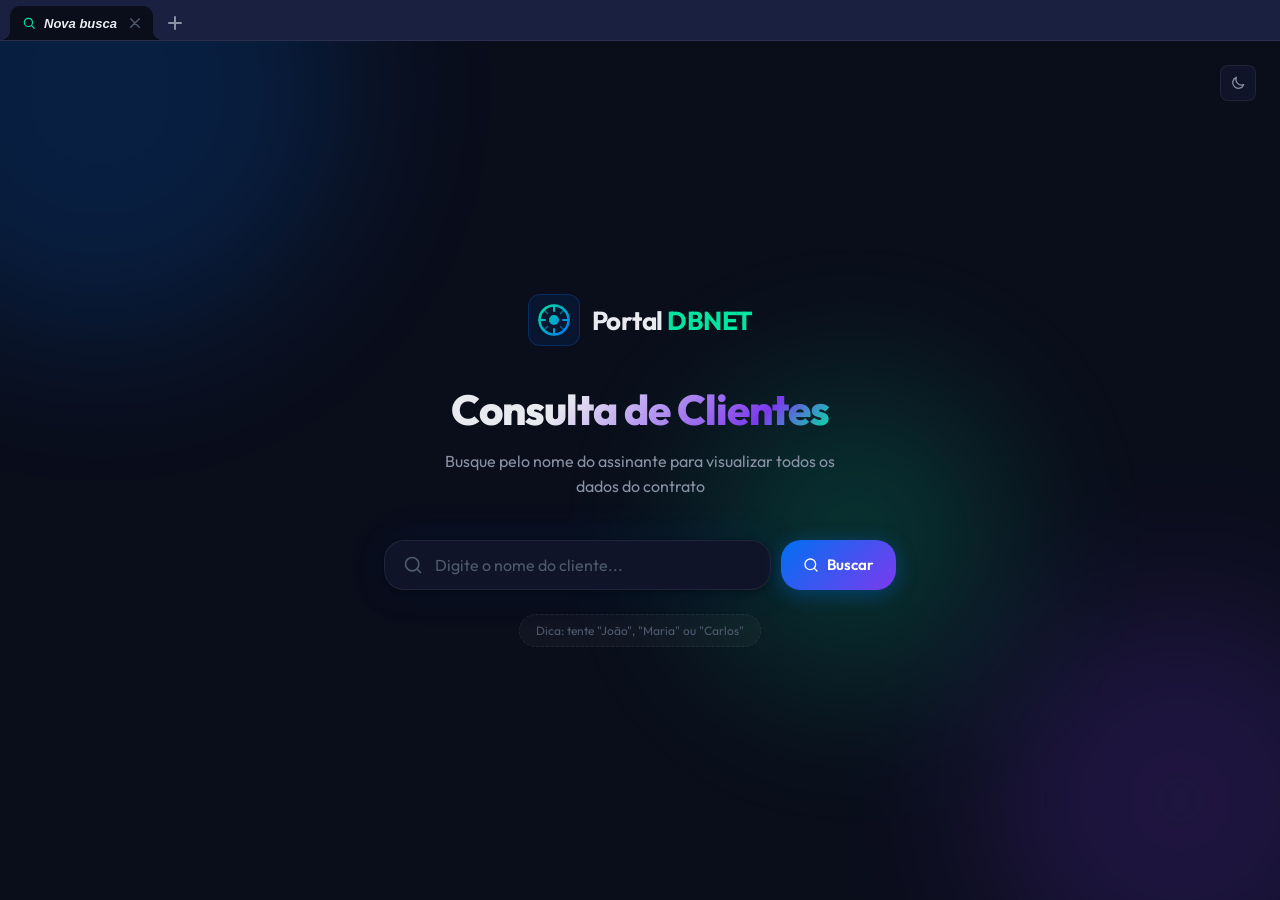
<file: index.html>
<!DOCTYPE html>
<html lang="pt-BR">
<head>
  <meta charset="UTF-8" />
  <meta name="viewport" content="width=device-width, initial-scale=1.0" />
  <title>Portal DBNET — Consulta de Clientes</title>
  <link rel="icon" type="image/png" href="favicon2.png" />
  <link rel="stylesheet" href="style.css" />
  <link rel="stylesheet" href="shell.css" />
  <script>
    // Tema salvo, aplicado antes de pintar (evita flash)
    try {
      var t = localStorage.getItem('ideiaSupTema');
      document.documentElement.setAttribute('data-theme', ['dark','dim','light','sepia','green'].indexOf(t) >= 0 ? t : 'dark');
    } catch (_) { document.documentElement.setAttribute('data-theme', 'dark'); }
  </script>
</head>
<body class="shell">
  <!-- Barra de abas: cada aba é uma consulta independente (um iframe de app.html) -->
  <div class="tabbar" id="tabbar">
    <div class="tabs" id="tabs" role="tablist"></div>
    <button class="tab-new" id="tab-new" title="Nova busca (nova aba)" aria-label="Nova aba">
      <svg width="14" height="14" viewBox="0 0 14 14" fill="none"><path d="M7 1v12M1 7h12" stroke="currentColor" stroke-width="2" stroke-linecap="round"/></svg>
    </button>
  </div>
  <div class="tab-frames" id="tab-frames"></div>

  <script src="shell.js"></script>
</body>
</html>
</file>
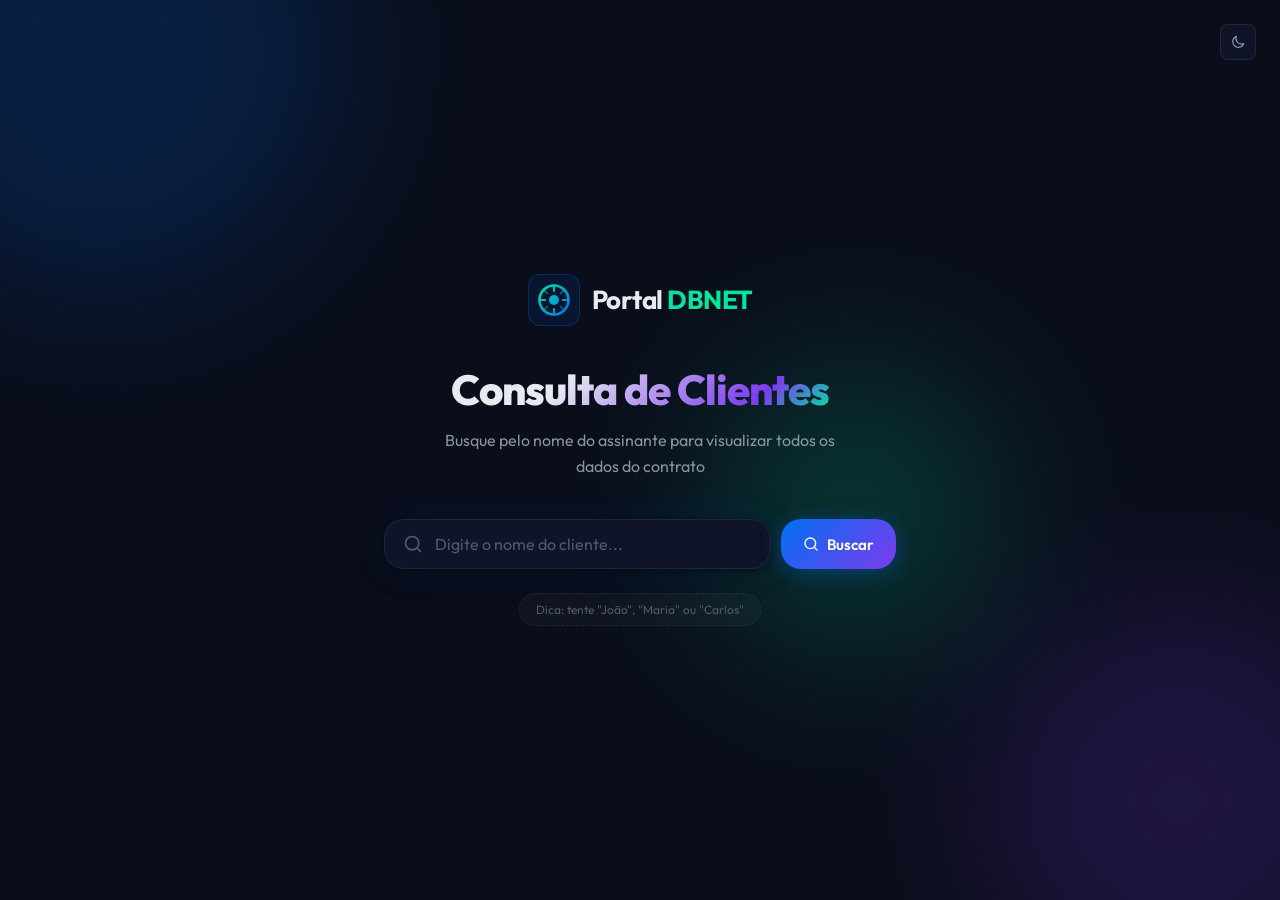
<file: app.html>
<!DOCTYPE html>
<html lang="pt-BR">
<head>
  <meta charset="UTF-8" />
  <meta name="viewport" content="width=device-width, initial-scale=1.0" />
  <title>Portal DBNET — Consulta de Clientes</title>
  <link rel="icon" type="image/png" href="favicon2.png" />
  <link rel="preconnect" href="https://fonts.googleapis.com" />
  <link rel="preconnect" href="https://fonts.gstatic.com" crossorigin />
  <link href="https://fonts.googleapis.com/css2?family=Outfit:wght@300;400;500;600;700;800&display=swap" rel="stylesheet" />
  <link rel="stylesheet" href="style.css" />
</head>
<body>

<div id="app">

  <!-- ══════════════════════════════════════════
       TELA 1 — BUSCA
  ══════════════════════════════════════════ -->
  <section id="screen-search" class="screen active">
    <div class="search-theme-toggle-slot" id="search-theme-toggle-slot"></div>
    <div class="search-hero">
      <div class="logo">
        <div class="logo-mark">
          <svg width="32" height="32" viewBox="0 0 32 32" fill="none" xmlns="http://www.w3.org/2000/svg">
            <defs>
              <linearGradient id="logoGrad" x1="0" y1="0" x2="32" y2="32" gradientUnits="userSpaceOnUse">
                <stop offset="0%" stop-color="#00e5a0"/>
                <stop offset="100%" stop-color="#0070f3"/>
              </linearGradient>
            </defs>
            <circle cx="16" cy="16" r="14.5" stroke="url(#logoGrad)" stroke-width="2.5"/>
            <circle cx="16" cy="16" r="5" fill="url(#logoGrad)"/>
            <line x1="16" y1="1.5" x2="16" y2="7" stroke="url(#logoGrad)" stroke-width="2" stroke-linecap="round"/>
            <line x1="16" y1="25" x2="16" y2="30.5" stroke="url(#logoGrad)" stroke-width="2" stroke-linecap="round"/>
            <line x1="1.5" y1="16" x2="7" y2="16" stroke="url(#logoGrad)" stroke-width="2" stroke-linecap="round"/>
            <line x1="25" y1="16" x2="30.5" y2="16" stroke="url(#logoGrad)" stroke-width="2" stroke-linecap="round"/>
            <line x1="5.5" y1="5.5" x2="9.5" y2="9.5" stroke="url(#logoGrad)" stroke-width="1.5" stroke-linecap="round" opacity="0.6"/>
            <line x1="22.5" y1="22.5" x2="26.5" y2="26.5" stroke="url(#logoGrad)" stroke-width="1.5" stroke-linecap="round" opacity="0.6"/>
            <line x1="26.5" y1="5.5" x2="22.5" y2="9.5" stroke="url(#logoGrad)" stroke-width="1.5" stroke-linecap="round" opacity="0.6"/>
            <line x1="9.5" y1="22.5" x2="5.5" y2="26.5" stroke="url(#logoGrad)" stroke-width="1.5" stroke-linecap="round" opacity="0.6"/>
          </svg>
        </div>
        <span class="logo-text">Portal <span class="accent">DBNET</span></span>
      </div>

      <h1 class="hero-title">Consulta de Clientes</h1>
      <p class="hero-subtitle">Busque pelo nome do assinante para visualizar todos os dados do contrato</p>

      <div class="search-box-wrapper">
        <div class="search-row">
          <div class="search-box">
            <svg class="search-icon" width="20" height="20" viewBox="0 0 24 24" fill="none">
              <circle cx="11" cy="11" r="8" stroke="currentColor" stroke-width="2"/>
              <path d="m21 21-4.35-4.35" stroke="currentColor" stroke-width="2" stroke-linecap="round"/>
            </svg>
            <input
              type="text"
              id="search-input"
              class="search-input"
              placeholder="Digite o nome do cliente..."
              autocomplete="off"
              spellcheck="false"
            />
            <button id="search-clear" class="search-clear hidden" aria-label="Limpar busca">
              <svg width="14" height="14" viewBox="0 0 14 14" fill="none">
                <path d="M1 1l12 12M13 1L1 13" stroke="currentColor" stroke-width="2" stroke-linecap="round"/>
              </svg>
            </button>
          </div>
          <button id="btn-buscar" class="btn-buscar">
            <svg id="buscar-icon" width="16" height="16" viewBox="0 0 24 24" fill="none">
              <circle cx="11" cy="11" r="8" stroke="currentColor" stroke-width="2"/>
              <path d="m21 21-4.35-4.35" stroke="currentColor" stroke-width="2" stroke-linecap="round"/>
            </svg>
            <span id="buscar-label">Buscar</span>
            <span id="buscar-spinner" class="spinner hidden"></span>
          </button>
        </div>
        <ul id="search-dropdown" class="search-dropdown hidden" role="listbox"></ul>
      </div>

      <div id="loading-status" class="loading-status hidden">
        <span class="spinner" style="width:14px;height:14px;border-color:rgba(255,255,255,0.2);border-top-color:var(--blue)"></span>
        <span id="loading-status-msg">Carregando...</span>
      </div>
      <p id="no-results" class="no-results hidden">Nenhum cliente encontrado para este nome.</p>
      <div id="search-error" class="search-error hidden">
        <svg width="16" height="16" viewBox="0 0 24 24" fill="none">
          <circle cx="12" cy="12" r="10" stroke="currentColor" stroke-width="2"/>
          <line x1="12" y1="8" x2="12" y2="12" stroke="currentColor" stroke-width="2" stroke-linecap="round"/>
          <line x1="12" y1="16" x2="12.01" y2="16" stroke="currentColor" stroke-width="2" stroke-linecap="round"/>
        </svg>
        <span id="search-error-msg">Erro ao conectar com o servidor.</span>
      </div>

      <div class="search-hint">
        <span>Dica: tente "João", "Maria" ou "Carlos"</span>
      </div>
    </div>

    <div class="bg-orbs">
      <div class="orb orb-1"></div>
      <div class="orb orb-2"></div>
      <div class="orb orb-3"></div>
    </div>
  </section>

  <!-- ══════════════════════════════════════════
       TELA 2 — SELEÇÃO (endereço ou login)
  ══════════════════════════════════════════ -->
  <section id="screen-selection" class="screen">
    <div class="page-container">
      <button class="btn-back" id="btn-back-selection">
        <svg width="18" height="18" viewBox="0 0 24 24" fill="none">
          <path d="M19 12H5M5 12l7 7M5 12l7-7" stroke="currentColor" stroke-width="2" stroke-linecap="round" stroke-linejoin="round"/>
        </svg>
        Voltar
      </button>
      <div id="selection-header" class="selection-header"></div>
      <div id="selection-list" class="selection-list"></div>
    </div>
  </section>

  <!-- ══════════════════════════════════════════
       TELA 3 — DASHBOARD
  ══════════════════════════════════════════ -->
  <section id="screen-dashboard" class="screen">
    <div class="page-container">
      <header class="dashboard-header">
        <div id="dashboard-topbar" class="dashboard-topbar"></div>
      </header>
      <div id="dashboard-grid" class="dashboard-grid"></div>
    </div>
  </section>

  <!-- ══════════════════════════════════════════
       MODAL — TODAS AS ORDENS DE SERVIÇO
  ══════════════════════════════════════════ -->
  <div id="modal-os" class="modal-os-overlay" style="display:none">
    <div class="modal-os-box">
      <div class="modal-os-header">
        <span class="modal-os-title">Todas as Ordens de Serviço</span>
        <button class="modal-os-close" id="modal-os-close" aria-label="Fechar">
          <svg width="20" height="20" viewBox="0 0 24 24" fill="none">
            <path d="M18 6L6 18M6 6l12 12" stroke="currentColor" stroke-width="2" stroke-linecap="round"/>
          </svg>
        </button>
      </div>
      <div class="modal-os-body">
        <table class="os-table">
          <thead>
            <tr>
              <th class="col-id">Data</th><th class="col-type">Assunto</th><th class="col-diag">Diagnóstico</th><th class="col-status">Status</th><th class="col-desc">Descrição</th><th class="col-resp">Resposta técnico</th>
            </tr>
          </thead>
          <tbody id="modal-os-tbody"></tbody>
        </table>
      </div>
    </div>
  </div>

  <!-- ══════════════════════════════════════════
       MODAL — HISTÓRICO DE POTÊNCIA DA ONU
  ══════════════════════════════════════════ -->
  <div id="modal-potencia" class="modal-os-overlay" style="display:none">
    <div class="modal-os-box modal-potencia-box">
      <div class="modal-os-header">
        <span class="modal-os-title">Histórico de Potência</span>
        <button class="modal-os-close" id="modal-potencia-close" aria-label="Fechar">
          <svg width="20" height="20" viewBox="0 0 24 24" fill="none">
            <path d="M18 6L6 18M6 6l12 12" stroke="currentColor" stroke-width="2" stroke-linecap="round"/>
          </svg>
        </button>
      </div>
      <div class="modal-os-body">
        <table class="os-table">
          <thead>
            <tr>
              <th class="col-pot-date">Data</th><th class="col-pot-signal">Sinal RX</th><th class="col-pot-temp">Temperatura</th>
            </tr>
          </thead>
          <tbody id="modal-potencia-tbody"></tbody>
        </table>
        <div id="modal-potencia-pagination" class="modal-potencia-pagination hidden">
          <button type="button" class="btn-pot-page" id="pot-prev-page" aria-label="Página anterior">
            <svg width="16" height="16" viewBox="0 0 24 24" fill="none">
              <path d="M15 18l-6-6 6-6" stroke="currentColor" stroke-width="2" stroke-linecap="round" stroke-linejoin="round"/>
            </svg>
          </button>
          <span id="pot-page-info" class="pot-page-info">Página 1 de 1</span>
          <button type="button" class="btn-pot-page" id="pot-next-page" aria-label="Próxima página">
            <svg width="16" height="16" viewBox="0 0 24 24" fill="none">
              <path d="M9 18l6-6-6-6" stroke="currentColor" stroke-width="2" stroke-linecap="round" stroke-linejoin="round"/>
            </svg>
          </button>
        </div>
      </div>
    </div>
  </div>

  <!-- ══════════════════════════════════════════
       MODAL — ABRIR ATENDIMENTO
  ══════════════════════════════════════════ -->
  <div id="modal-atendimento" class="modal-os-overlay" style="display:none">
    <div class="modal-os-box modal-atendimento-box">
      <div class="modal-os-header">
        <span class="modal-os-title">Abrir Atendimento</span>
        <button class="modal-os-close" id="modal-atendimento-close" aria-label="Fechar">
          <svg width="20" height="20" viewBox="0 0 24 24" fill="none">
            <path d="M18 6L6 18M6 6l12 12" stroke="currentColor" stroke-width="2" stroke-linecap="round"/>
          </svg>
        </button>
      </div>
      <div class="modal-os-body">
        <form id="form-atendimento" class="form-atendimento">
          <div class="form-field">
            <label class="form-label" for="atendimento-assunto">Assunto</label>
            <select id="atendimento-assunto" class="form-select" required>
              <option value="" disabled selected>Selecione um assunto...</option>
              <option value="99">99 - PROCESSO DE SUPORTE - DBNET</option>
              <option value="264">264 - RETRABALHO TÉCNICO</option>
              <option value="108">108 - PROCESSO DE CANCELAMENTO</option>
              <option value="330">330 - VERIFICAÇÃO FINANCEIRA</option>
            </select>
          </div>
          <div class="form-field">
            <label class="form-label" for="atendimento-descricao">Descrição</label>
            <textarea id="atendimento-descricao" class="form-textarea" rows="5" placeholder="Descreva o atendimento..." required></textarea>
            <span id="atendimento-aviso" class="form-warning hidden">Lembre-se de fechar a ordem de serviço ⚠️</span>
          </div>
          <div class="form-atendimento-footer">
            <span id="atendimento-erro" class="form-error hidden"></span>
            <button type="submit" class="btn-enviar-atendimento" id="btn-enviar-atendimento">
              <span id="btn-enviar-atendimento-label">Abrir atendimento</span>
              <span id="btn-enviar-atendimento-spinner" class="spinner hidden"></span>
            </button>
          </div>
        </form>
      </div>
    </div>
  </div>

  <!-- ══════════════════════════════════════════
       MODAL — Todas as OS
  ══════════════════════════════════════════ -->
  <div id="modal" class="modal hidden" role="dialog" aria-modal="true" aria-labelledby="modal-title">
    <div class="modal-backdrop" id="modal-backdrop"></div>
    <div class="modal-panel">
      <div class="modal-header">
        <h3 id="modal-title">Todas as Ordens de Serviço</h3>
        <button id="modal-close" class="modal-close" aria-label="Fechar modal">
          <svg width="16" height="16" viewBox="0 0 16 16" fill="none">
            <path d="M1 1l14 14M15 1L1 15" stroke="currentColor" stroke-width="2" stroke-linecap="round"/>
          </svg>
        </button>
      </div>
      <div id="modal-body" class="modal-body"></div>
    </div>
  </div>

  <div id="test-mode-badge" class="test-mode-badge hidden">
    <svg width="14" height="14" viewBox="0 0 24 24" fill="none">
      <path d="M9 3H5a2 2 0 0 0-2 2v4m6-6h10a2 2 0 0 1 2 2v4M9 3v18m0 0h10a2 2 0 0 0 2-2v-4M9 21H5a2 2 0 0 1-2-2v-4m0 0h18" stroke="currentColor" stroke-width="2" stroke-linecap="round"/>
    </svg>
    MODO TESTE
  </div>

  <div id="loading-overlay" class="loading-overlay hidden">
    <div class="loading-overlay-box">
      <span class="spinner" style="width:28px;height:28px;border-width:3px;border-color:rgba(255,255,255,0.15);border-top-color:var(--blue)"></span>
      <span id="loading-overlay-msg">Carregando...</span>
    </div>
  </div>

</div><!-- #app -->

<script src="app.js"></script>
</body>
</html>
</file>
<file: style.css>
/* ══════════════════════════════════════════════════════
   ISP PORTAL — style.css
   Tema dark com glassmorphism, gradientes azul/ciano/roxo
══════════════════════════════════════════════════════ */

/* ─── RESET & BASE ──────────────────────────────────── */
*, *::before, *::after { box-sizing: border-box; margin: 0; padding: 0; }

:root {
  --bg:           #0a0d1a;
  --surface:      #0f1428;
  --surface-2:    #131830;
  --surface-3:    #1a2040;
  --border:       rgba(255,255,255,0.07);
  --border-hover: rgba(255,255,255,0.14);

  --green:        #00e5a0;
  --green-dim:    rgba(0,229,160,0.15);
  --green-glow:   rgba(0,229,160,0.35);
  --blue:         #0070f3;
  --blue-dim:     rgba(0,112,243,0.15);
  --cyan:         #00d4ff;
  --purple:       #7c3aed;
  --red:          #f43f5e;
  --red-dim:      rgba(244,63,94,0.15);
  --amber:        #f59e0b;
  --amber-dim:    rgba(245,158,11,0.15);

  --text-primary:   #e8eaf0;
  --text-secondary: #8892a4;
  --text-muted:     #4e5a6e;

  --tint: rgba(255,255,255,0.03);
  --card-geral-grad: linear-gradient(135deg, #0f1428 0%, #0d1635 100%);

  --radius-sm:  8px;
  --radius-md:  12px;
  --radius-lg:  16px;
  --radius-xl:  20px;

  --shadow-card: 0 4px 24px rgba(0,0,0,0.4), 0 1px 4px rgba(0,0,0,0.3);
  --shadow-glow: 0 0 40px rgba(0,112,243,0.12);

  --transition: 0.2s cubic-bezier(0.4,0,0.2,1);
}

/* ─── TEMA CLARO (neutro, estilo painel admin) ──────── */
html[data-theme="light"] {
  --bg:           #f1f3f5;
  --surface:      #ffffff;
  --surface-2:    #f5f6f8;
  --surface-3:    #e8eaed;
  --border:       rgba(20,30,40,0.08);
  --border-hover: rgba(20,30,40,0.16);

  --green-dim:    rgba(0,180,126,0.12);
  --blue-dim:     rgba(0,112,243,0.10);
  --red-dim:      rgba(244,63,94,0.10);
  --amber-dim:    rgba(245,158,11,0.12);

  --text-primary:   #1f2937;
  --text-secondary: #5b6572;
  --text-muted:     #8a94a1;

  --tint: rgba(20,30,40,0.035);
  --card-geral-grad: linear-gradient(135deg, #ffffff 0%, #f3f5f7 100%);

  --shadow-card: 0 2px 12px rgba(20,30,40,0.06), 0 1px 3px rgba(20,30,40,0.04);
  --shadow-glow: 0 0 40px rgba(0,112,243,0.08);
}
html[data-theme="light"] .orb { opacity: 0.06; }

/* ─── TEMA ESCURO SUAVE (charcoal neutro, estilo painel admin) ── */
html[data-theme="dim"] {
  --bg:           #171c22;
  --surface:      #1e242b;
  --surface-2:    #262d35;
  --surface-3:    #2f3740;
  --border:       rgba(255,255,255,0.08);
  --border-hover: rgba(255,255,255,0.16);

  --text-primary:   #e8ebee;
  --text-secondary: #9aa3ab;
  --text-muted:     #66707a;

  --tint: rgba(255,255,255,0.035);
  --card-geral-grad: linear-gradient(135deg, #1e242b 0%, #171c22 100%);

  --shadow-card: 0 4px 24px rgba(0,0,0,0.35), 0 1px 4px rgba(0,0,0,0.25);
  --shadow-glow: 0 0 40px rgba(255,255,255,0.06);
}
html[data-theme="dim"] .orb { opacity: 0.08; }

/* ─── TEMA CLARO SÉPIA (mais aconchegante, menos luz azul) ───── */
html[data-theme="sepia"] {
  --bg:           #f1e9d8;
  --surface:      #f6efdf;
  --surface-2:    #eee4cd;
  --surface-3:    #e5d8b9;
  --border:       rgba(90,70,40,0.12);
  --border-hover: rgba(90,70,40,0.22);

  --green-dim:    rgba(0,180,126,0.12);
  --blue-dim:     rgba(0,112,243,0.10);
  --red-dim:      rgba(244,63,94,0.10);
  --amber-dim:    rgba(245,158,11,0.14);

  --text-primary:   #3b2f22;
  --text-secondary: #6e5f47;
  --text-muted:     #9c8f76;

  --tint: rgba(90,70,40,0.05);
  --card-geral-grad: linear-gradient(135deg, #f6efdf 0%, #eddfbd 100%);

  --shadow-card: 0 4px 20px rgba(90,70,40,0.14), 0 1px 3px rgba(90,70,40,0.09);
  --shadow-glow: 0 0 40px rgba(0,112,243,0.08);
}
html[data-theme="sepia"] .orb { opacity: 0.07; }

/* ─── TEMA VERDE (paleta EDF1D6 / 9DC08B / 609966 / 40513B) ──── */
html[data-theme="green"] {
  --bg:           #edf1d6;
  --surface:      #f5f8ea;
  --surface-2:    #e7edd3;
  --surface-3:    #d7e2bb;
  --border:       rgba(64,81,59,0.14);
  --border-hover: rgba(64,81,59,0.26);

  --green:        #609966;
  --green-dim:    rgba(96,153,102,0.16);
  --green-glow:   rgba(96,153,102,0.35);
  --blue-dim:     rgba(0,112,243,0.10);
  --red-dim:      rgba(244,63,94,0.10);
  --amber-dim:    rgba(245,158,11,0.14);

  --text-primary:   #40513b;
  --text-secondary: #5c6f52;
  --text-muted:     #85957a;

  --tint: rgba(64,81,59,0.045);
  --card-geral-grad: linear-gradient(135deg, #f5f8ea 0%, #e1eac8 100%);

  --shadow-card: 0 4px 20px rgba(64,81,59,0.14), 0 1px 3px rgba(64,81,59,0.09);
  --shadow-glow: 0 0 40px rgba(96,153,102,0.18);
}
html[data-theme="green"] .orb { opacity: 0.08; }

html { font-size: 16px; scroll-behavior: smooth; }

body {
  font-family: 'Outfit', sans-serif;
  background-color: var(--bg);
  color: var(--text-primary);
  min-height: 100vh;
  overflow-x: hidden;
  -webkit-font-smoothing: antialiased;
  transition: background-color 0.3s ease, color 0.3s ease;
}

button { cursor: pointer; border: none; background: none; font-family: inherit; }
ul { list-style: none; }
a { color: inherit; text-decoration: none; }

/* ─── SCREENS ───────────────────────────────────────── */
.screen {
  display: none;
  min-height: 100vh;
  animation: fadeIn 0.3s ease;
}
.screen.active { display: block; }

@keyframes fadeIn {
  from { opacity: 0; transform: translateY(8px); }
  to   { opacity: 1; transform: translateY(0); }
}

/* ─── PAGE CONTAINER ─────────────────────────────────── */
.page-container {
  max-width: 1400px;
  margin: 0 auto;
  padding: 32px 24px 64px;
}

/* ─── BACK BUTTON ────────────────────────────────────── */
.btn-back {
  display: inline-flex;
  align-items: center;
  gap: 8px;
  color: var(--text-secondary);
  font-size: 14px;
  font-weight: 500;
  padding: 8px 14px;
  border-radius: var(--radius-sm);
  border: 1px solid var(--border);
  background: var(--surface);
  transition: all var(--transition);
  margin-bottom: 32px;
}
.btn-back:hover {
  color: var(--text-primary);
  border-color: var(--border-hover);
  background: var(--surface-2);
}

/* ══════════════════════════════════════════════════════
   TELA 1 — BUSCA
══════════════════════════════════════════════════════ */
#screen-search {
  align-items: center;
  justify-content: center;
  position: relative;
  overflow: hidden;
}
#screen-search.active { display: flex; }

.search-theme-toggle-slot {
  position: absolute;
  top: 24px;
  right: 24px;
  z-index: 3;
}

.search-hero {
  position: relative;
  z-index: 2;
  display: flex;
  flex-direction: column;
  align-items: center;
  text-align: center;
  padding: 40px 24px;
  width: 100%;
  max-width: 560px;
}

/* Logo */
.logo {
  display: flex;
  align-items: center;
  gap: 12px;
  margin-bottom: 40px;
}
.logo-mark {
  display: flex;
  align-items: center;
  justify-content: center;
  width: 52px;
  height: 52px;
  background: rgba(0,112,243,0.1);
  border: 1px solid rgba(0,112,243,0.25);
  border-radius: var(--radius-md);
  backdrop-filter: blur(8px);
}
.logo-text {
  font-size: 26px;
  font-weight: 700;
  color: var(--text-primary);
  letter-spacing: -0.5px;
}
.logo-text .accent { color: var(--green); }

/* Hero text */
.hero-title {
  font-size: clamp(28px, 5vw, 42px);
  font-weight: 800;
  letter-spacing: -1px;
  line-height: 1.15;
  background: linear-gradient(135deg, var(--text-primary) 30%, #7c3aed 80%, #00e5a0 100%);
  -webkit-background-clip: text;
  -webkit-text-fill-color: transparent;
  background-clip: text;
  margin-bottom: 14px;
}
.hero-subtitle {
  font-size: 16px;
  color: var(--text-secondary);
  line-height: 1.6;
  max-width: 420px;
  margin-bottom: 40px;
}

/* Search box */
.search-box-wrapper {
  position: relative;
  width: 100%;
}
.search-box {
  display: flex;
  align-items: center;
  gap: 12px;
  background: var(--surface);
  border: 1px solid var(--border);
  border-radius: var(--radius-xl);
  padding: 14px 18px;
  transition: all var(--transition);
  box-shadow: var(--shadow-card), var(--shadow-glow);
}
.search-box:focus-within {
  border-color: rgba(0,112,243,0.5);
  box-shadow: var(--shadow-card), 0 0 0 3px rgba(0,112,243,0.12), 0 0 40px rgba(0,112,243,0.18);
}
.search-icon { color: var(--text-muted); flex-shrink: 0; }
.search-input {
  flex: 1;
  background: none;
  border: none;
  outline: none;
  font-family: 'Outfit', sans-serif;
  font-size: 16px;
  font-weight: 400;
  color: var(--text-primary);
}
.search-input::placeholder { color: var(--text-muted); }
.search-clear {
  color: var(--text-muted);
  padding: 4px;
  border-radius: 50%;
  transition: all var(--transition);
  flex-shrink: 0;
}
.search-clear:hover { color: var(--text-primary); background: var(--surface-3); }
.search-clear.hidden { display: none; }

/* Search row (input + button) */
.search-row {
  display: flex;
  gap: 10px;
  align-items: stretch;
}
.search-row .search-box {
  flex: 1;
}

.btn-buscar {
  display: inline-flex;
  align-items: center;
  gap: 8px;
  padding: 0 22px;
  background: linear-gradient(135deg, #0070f3, #7c3aed);
  border: none;
  border-radius: var(--radius-xl);
  color: #fff;
  font-family: 'Outfit', sans-serif;
  font-size: 15px;
  font-weight: 600;
  cursor: pointer;
  white-space: nowrap;
  transition: all var(--transition);
  box-shadow: 0 4px 20px rgba(0,112,243,0.35);
  flex-shrink: 0;
}
.btn-buscar:hover {
  transform: translateY(-1px);
  box-shadow: 0 6px 28px rgba(0,112,243,0.5);
  filter: brightness(1.1);
}
.btn-buscar:active { transform: translateY(0); }
.btn-buscar:disabled { opacity: 0.6; cursor: not-allowed; transform: none; }

/* Spinner */
.spinner {
  width: 16px;
  height: 16px;
  border: 2px solid rgba(255,255,255,0.3);
  border-top-color: #fff;
  border-radius: 50%;
  animation: spin 0.7s linear infinite;
  flex-shrink: 0;
}
.spinner.hidden { display: none; }
.sel-loading.hidden { display: none; }
@keyframes spin { to { transform: rotate(360deg); } }

/* Error message */
.search-error {
  margin-top: 12px;
  font-size: 13px;
  color: var(--red);
  background: var(--red-dim);
  border: 1px solid rgba(244,63,94,0.25);
  padding: 10px 14px;
  border-radius: var(--radius-sm);
  display: flex;
  align-items: center;
  gap: 8px;
}
.search-error.hidden { display: none; }

/* Dropdown */
.search-dropdown {
  position: absolute;
  top: calc(100% + 8px);
  left: 0;
  right: 0;
  background: var(--surface);
  border: 1px solid var(--border);
  border-radius: var(--radius-lg);
  overflow-y: auto;
  max-height: 320px;
  box-shadow: 0 16px 48px rgba(0,0,0,0.5);
  z-index: 100;
  animation: slideDown 0.15s ease;
  scrollbar-width: thin;
  scrollbar-color: var(--surface-3) transparent;
}
.search-dropdown::-webkit-scrollbar { width: 6px; }
.search-dropdown::-webkit-scrollbar-thumb { background: var(--surface-3); border-radius: 3px; }
.search-dropdown.hidden { display: none; }

@keyframes slideDown {
  from { opacity: 0; transform: translateY(-6px); }
  to   { opacity: 1; transform: translateY(0); }
}

.dropdown-item {
  display: flex;
  align-items: center;
  justify-content: space-between;
  padding: 14px 18px;
  cursor: pointer;
  transition: background var(--transition);
  border-bottom: 1px solid var(--border);
}
.dropdown-item:last-child { border-bottom: none; }
.dropdown-item:hover { background: var(--surface-3); }

.dropdown-left {
  display: flex;
  align-items: center;
  gap: 8px;
  min-width: 0;
}
.dropdown-name {
  font-size: 15px;
  font-weight: 500;
  color: var(--text-primary);
  white-space: nowrap;
  overflow: hidden;
  text-overflow: ellipsis;
}
.dropdown-meta {
  font-size: 12px;
  color: var(--text-muted);
  background: var(--surface-3);
  padding: 3px 8px;
  border-radius: 20px;
  border: 1px solid var(--border);
  flex-shrink: 0;
}
.dropdown-badge {
  font-size: 11px;
  font-weight: 600;
  padding: 2px 8px;
  border-radius: 20px;
  flex-shrink: 0;
  text-transform: uppercase;
  letter-spacing: 0.4px;
}
.dropdown-badge.ativo   { background: var(--green-dim); color: var(--green); border: 1px solid rgba(0,229,160,0.25); }
.dropdown-badge.inativo { background: var(--red-dim);   color: var(--red);   border: 1px solid rgba(244,63,94,0.25); }

/* Misc */
.loading-status {
  display: flex;
  align-items: center;
  gap: 10px;
  margin-top: 14px;
  font-size: 14px;
  color: var(--text-secondary);
}
.loading-status.hidden { display: none; }

.no-results {
  margin-top: 14px;
  font-size: 14px;
  color: var(--text-muted);
}
.no-results.hidden { display: none; }

.search-hint {
  margin-top: 24px;
  font-size: 12px;
  color: var(--text-muted);
  background: var(--tint);
  border: 1px dashed var(--border);
  padding: 8px 16px;
  border-radius: 20px;
}

/* Background orbs */
.bg-orbs { position: absolute; inset: 0; z-index: 0; pointer-events: none; overflow: hidden; }
.orb {
  position: absolute;
  border-radius: 50%;
  filter: blur(80px);
  opacity: 0.18;
}
.orb-1 { width: 500px; height: 500px; background: var(--blue);   top: -200px; left: -150px; }
.orb-2 { width: 400px; height: 400px; background: var(--purple); bottom: -100px; right: -100px; }
.orb-3 { width: 300px; height: 300px; background: var(--green);  top: 40%; left: 55%; }

/* ══════════════════════════════════════════════════════
   TELA 2 — SELEÇÃO
══════════════════════════════════════════════════════ */
.selection-header {
  margin-bottom: 28px;
}
.selection-header h2 {
  font-size: 24px;
  font-weight: 700;
  color: var(--text-primary);
  margin-bottom: 8px;
}
.selection-header p {
  font-size: 15px;
  color: var(--text-secondary);
}
.selection-header strong { color: var(--text-primary); }

.selection-list {
  display: grid;
  grid-template-columns: repeat(auto-fill, minmax(300px, 1fr));
  gap: 14px;
}

.selection-card {
  display: flex;
  align-items: center;
  gap: 16px;
  padding: 18px 20px;
  background: var(--surface);
  border: 1px solid var(--border);
  border-radius: var(--radius-lg);
  cursor: pointer;
  transition: all var(--transition);
  box-shadow: var(--shadow-card);
}
.selection-card:hover {
  border-color: rgba(0,112,243,0.4);
  background: var(--surface-2);
  transform: translateY(-2px);
  box-shadow: var(--shadow-card), 0 0 20px rgba(0,112,243,0.1);
}

.sel-icon {
  display: flex;
  align-items: center;
  justify-content: center;
  width: 44px;
  height: 44px;
  border-radius: var(--radius-md);
  background: var(--blue-dim);
  border: 1px solid rgba(0,112,243,0.2);
  flex-shrink: 0;
  color: var(--blue);
}

.sel-info { flex: 1; min-width: 0; }
.sel-title {
  font-size: 15px;
  font-weight: 600;
  color: var(--text-primary);
  margin-bottom: 3px;
  white-space: nowrap;
  overflow: hidden;
  text-overflow: ellipsis;
}
.selection-card .sel-title {
  white-space: normal;
  overflow: visible;
  text-overflow: unset;
  word-break: break-word;
}
.sel-sub {
  font-size: 13px;
  color: var(--text-secondary);
}
.sel-badge {
  font-size: 11px;
  font-weight: 600;
  padding: 3px 8px;
  border-radius: 20px;
  text-transform: uppercase;
  letter-spacing: 0.5px;
  flex-shrink: 0;
}

.sel-arrow { color: var(--text-muted); flex-shrink: 0; }
.sel-badge-wrap { display: flex; gap: 6px; flex-shrink: 0; flex-wrap: wrap; justify-content: flex-end; }

.login-badges { display: flex; gap: 6px; flex-wrap: wrap; margin-top: 6px; }
.login-card .sel-info { flex: 1; min-width: 0; }
.login-card .sel-title { white-space: normal; word-break: break-all; }

/* ══════════════════════════════════════════════════════
   TELA 3 — DASHBOARD
══════════════════════════════════════════════════════ */
.dashboard-header {
  display: flex;
  align-items: flex-start;
  justify-content: space-between;
  flex-wrap: wrap;
  gap: 16px;
  margin-bottom: 8px;
}
.dashboard-topbar {
  margin-left: auto;
  display: flex;
  align-items: center;
  justify-content: flex-end;
  gap: 12px;
}
.dashboard-topbar .client-info {
  text-align: right;
}
.dashboard-topbar .client-label {
  font-size: 13px;
  color: var(--text-muted);
  margin-bottom: 2px;
}
.dashboard-topbar .client-name {
  font-size: 18px;
  font-weight: 700;
  color: var(--text-primary);
}
.spinning svg {
  animation: btn-reload-spin 0.8s linear infinite;
}
@keyframes btn-reload-spin {
  from { transform: rotate(0deg); }
  to   { transform: rotate(360deg); }
}

/* Botão de três pontos (menu de ações secundárias) */
.header-menu { position: relative; }
.btn-header-menu {
  display: inline-flex;
  align-items: center;
  justify-content: center;
  width: 36px;
  height: 36px;
  flex-shrink: 0;
  color: var(--text-secondary);
  border-radius: var(--radius-sm);
  border: 1px solid var(--border);
  background: var(--surface);
  transition: all var(--transition);
  cursor: pointer;
}
.btn-header-menu:hover,
.btn-header-menu[aria-expanded="true"] {
  color: var(--text-primary);
  border-color: var(--border-hover);
  background: var(--surface-2);
}

.header-menu-dropdown {
  position: absolute;
  top: calc(100% + 8px);
  right: 0;
  min-width: 200px;
  background: var(--surface);
  border: 1px solid var(--border);
  border-radius: var(--radius-md);
  box-shadow: var(--shadow-card);
  padding: 6px;
  z-index: 100;
  animation: slideDown 0.15s ease;
}
.header-menu-dropdown.hidden { display: none; }

.header-menu-item {
  display: flex;
  align-items: center;
  gap: 10px;
  width: 100%;
  padding: 9px 10px;
  border-radius: var(--radius-sm);
  font-size: 13px;
  font-weight: 500;
  font-family: 'Outfit', sans-serif;
  color: var(--text-secondary);
  background: none;
  border: none;
  text-align: left;
  cursor: pointer;
  transition: background var(--transition), color var(--transition);
}
.header-menu-item:hover {
  background: var(--surface-3);
  color: var(--text-primary);
}
.header-menu-item svg { flex-shrink: 0; color: var(--text-muted); }

/* Reaproveita o botão de tema (mesmos ícones/estados), só ajusta o layout para caber como linha de menu */
.header-menu-item.btn-theme-toggle {
  width: 100%;
  height: auto;
  justify-content: flex-start;
  padding: 9px 10px;
}

/* Abrir atendimento */
.btn-atendimento {
  display: inline-flex;
  align-items: center;
  gap: 7px;
  height: 36px;
  padding: 0 14px;
  flex-shrink: 0;
  font-size: 13px;
  font-weight: 600;
  font-family: 'Outfit', sans-serif;
  color: var(--text-secondary);
  background: var(--surface);
  border: 1px solid var(--border);
  border-radius: var(--radius-sm);
  cursor: pointer;
  white-space: nowrap;
  transition: all var(--transition);
}
.btn-atendimento:hover {
  color: var(--text-primary);
  border-color: var(--border-hover);
  background: var(--surface-2);
}

/* Alternar tema (claro/escuro) */
.btn-theme-toggle {
  display: inline-flex;
  align-items: center;
  justify-content: center;
  width: 36px;
  height: 36px;
  flex-shrink: 0;
  color: var(--text-secondary);
  border-radius: var(--radius-sm);
  border: 1px solid var(--border);
  background: var(--surface);
  transition: all var(--transition);
  cursor: pointer;
}
.btn-theme-toggle:hover {
  color: var(--amber);
  border-color: var(--border-hover);
  background: var(--surface-2);
}
.btn-theme-toggle svg {
  display: none;
  transition: transform 0.35s cubic-bezier(0.4,0,0.2,1), opacity 0.2s ease;
}
.btn-theme-toggle:hover svg { transform: rotate(20deg) scale(1.1); }

/* Ícone exibido = tema ativo no momento (dark é o padrão, sem atributo) */
.btn-theme-toggle .icon-moon  { display: inline-flex; }
html[data-theme="light"] .btn-theme-toggle .icon-sun    { display: inline-flex; }
html[data-theme="light"] .btn-theme-toggle .icon-moon   { display: none; }
html[data-theme="dim"]   .btn-theme-toggle .icon-dim    { display: inline-flex; }
html[data-theme="dim"]   .btn-theme-toggle .icon-moon   { display: none; }
html[data-theme="sepia"] .btn-theme-toggle .icon-sepia  { display: inline-flex; }
html[data-theme="sepia"] .btn-theme-toggle .icon-moon   { display: none; }
html[data-theme="green"] .btn-theme-toggle .icon-leaf   { display: inline-flex; }
html[data-theme="green"] .btn-theme-toggle .icon-moon   { display: none; }

/* Grid */
.dashboard-grid {
  display: grid;
  grid-template-columns: repeat(4, 1fr);
  gap: 16px;
  grid-auto-flow: dense;
}

/* ─── CARD BASE ──────────────────────────────────────── */
.card {
  background: var(--surface);
  border: 1px solid var(--border);
  border-radius: var(--radius-lg);
  padding: 20px 22px;
  box-shadow: var(--shadow-card);
  transition: border-color var(--transition);
  position: relative;
  overflow: hidden;
  display: flex;
  flex-direction: column;
  gap: 6px;
}
.card::before {
  content: '';
  position: absolute;
  top: 0; left: 0; right: 0;
  height: 1px;
  background: linear-gradient(90deg, transparent, rgba(255,255,255,0.08), transparent);
}
.card:hover { border-color: var(--border-hover); }

.card-header {
  display: flex;
  align-items: center;
  gap: 10px;
  margin-bottom: 18px;
  flex-shrink: 0;
}
.card-icon {
  display: flex;
  align-items: center;
  justify-content: center;
  width: 36px;
  height: 36px;
  border-radius: var(--radius-sm);
  flex-shrink: 0;
}
.card-title {
  font-size: 12px;
  font-weight: 600;
  text-transform: uppercase;
  letter-spacing: 1px;
  color: var(--text-secondary);
}

/* Botão de ação pequeno no card-header (histórico, copiar, etc.) */
.btn-card-icon {
  display: inline-flex;
  align-items: center;
  justify-content: center;
  width: 30px;
  height: 30px;
  margin-left: auto;
  flex-shrink: 0;
  color: var(--text-secondary);
  border-radius: var(--radius-sm);
  border: 1px solid var(--border);
  background: var(--surface);
  transition: all var(--transition);
  cursor: pointer;
}
.btn-card-icon:hover {
  color: var(--blue);
  border-color: var(--border-hover);
  background: var(--surface-2);
}
.btn-card-icon.copied {
  color: var(--green);
  border-color: rgba(0,229,160,0.3);
  background: var(--green-dim);
}

.card-divider {
  height: 1px;
  background: var(--border);
  margin: 6px 0 12px;
  flex-shrink: 0;
}

/* ─── CARD GERAL (span 2) ───────────────────────────── */
.card-geral {
  grid-column: span 2;
  background: var(--card-geral-grad);
}
/* brilho do canto: verde se o cliente está online, vermelho se offline */
.card-geral { --glow: rgba(0,112,243,0.12); }
.card-geral.conn-online  { --glow: rgba(0,229,160,0.16); }
.card-geral.conn-offline { --glow: rgba(244,63,94,0.16); }
.card-geral::after {
  content: '';
  position: absolute;
  top: -60px; right: -60px;
  width: 200px; height: 200px;
  border-radius: 50%;
  background: radial-gradient(circle, var(--glow) 0%, transparent 70%);
  pointer-events: none;
}

.geral-main {
  display: flex;
  align-items: flex-start;
  gap: 20px;
  margin-bottom: 20px;
}
.geral-avatar {
  width: 56px;
  height: 56px;
  border-radius: var(--radius-md);
  background: linear-gradient(135deg, var(--blue), var(--purple));
  display: flex;
  align-items: center;
  justify-content: center;
  font-size: 22px;
  font-weight: 700;
  color: #fff;
  flex-shrink: 0;
  letter-spacing: -1px;
}
.geral-info { flex: 1; min-width: 0; }
.geral-name {
  font-size: 20px;
  font-weight: 700;
  color: var(--text-primary);
  margin-bottom: 4px;
  white-space: nowrap;
  overflow: hidden;
  text-overflow: ellipsis;
}
.geral-cpf {
  font-size: 13px;
  color: var(--text-secondary);
  font-family: monospace;
  letter-spacing: 0.5px;
}

/* Online/Offline em destaque no canto superior direito do card */
.geral-conn { margin-left: auto; position: relative; z-index: 1; }
.geral-conn .badge {
  font-size: 15px;
  padding: 7px 16px;
  gap: 8px;
}
.geral-conn .badge-dot { width: 9px; height: 9px; }

/* Ações no canto inferior direito do card (Limpar MAC / Desconectar login) */
.geral-acoes {
  grid-column: 1 / -1;
  display: flex;
  flex-wrap: wrap;
  align-items: center;
  justify-content: flex-end;
  gap: 8px;
}
/* Recarregar: só o ícone, ao lado do badge online/offline */
.btn-geral-acao.btn-recarregar-icone { width: 34px; padding: 0; margin-left: 8px; }
.btn-geral-acao.btn-recarregar-icone svg { width: 18px; height: 18px; }
.btn-geral-acao {
  display: inline-flex;
  align-items: center;
  justify-content: center;
  gap: 6px;
  height: 34px;
  white-space: nowrap;
  padding: 0 14px;
  font-size: 12px;
  font-weight: 600;
  font-family: 'Outfit', sans-serif;
  color: var(--text-secondary);
  background: var(--surface-3);
  border: 1px solid var(--border);
  border-radius: var(--radius-sm);
  cursor: pointer;
  transition: all var(--transition);
  position: relative;
  z-index: 1;
}
.btn-geral-acao:hover:not(:disabled) {
  color: var(--text-primary);
  border-color: var(--border-hover);
  background: var(--surface-2);
}
/* Ícone "?" com balão explicativo (hover / foco) */
.acao-ajuda {
  position: relative;
  display: inline-flex;
  align-items: center;
  color: var(--text-muted);
  cursor: help;
  outline: none;
  margin-right: -2px;
}
.acao-ajuda:hover, .acao-ajuda:focus { color: var(--text-primary); }
.acao-ajuda-texto {
  display: none;
  position: absolute;
  bottom: calc(100% + 8px);
  left: -6px;   /* ancorado à esquerda: o balão abre para a direita, sem sair do card */
  width: 210px;
  padding: 8px 10px;
  font-size: 12px;
  font-weight: 500;
  line-height: 1.4;
  text-align: left;
  color: var(--text-primary);
  background: var(--surface-3);
  border: 1px solid var(--border-hover);
  border-radius: var(--radius-sm);
  box-shadow: var(--shadow-card);
  z-index: 20;
  pointer-events: none;
}
.acao-ajuda:hover .acao-ajuda-texto,
.acao-ajuda:focus .acao-ajuda-texto { display: block; }
.btn-geral-acao-icone svg { width: 14px; height: 14px; }
.onu-signal-extra {
  margin: -6px 0 10px;
  font-size: 12px;
  text-align: center;
  color: var(--text-muted);
}
.onu-signal-extra:empty { display: none; }
.btn-potencia-atual { width: 100%; justify-content: center; margin-bottom: 8px; }
.acao-com-ajuda { display: flex; align-items: center; gap: 8px; margin-bottom: 8px; }
.acao-com-ajuda .btn-liberar-web { flex: 1; margin: 0; }
/* ícone na ponta direita do card: o balão abre para a esquerda */
.acao-ajuda-direita { margin-right: 0; }
.acao-ajuda-direita .acao-ajuda-texto { left: auto; right: -6px; }
.btn-reiniciar-onu  { width: 100%; margin-bottom: 14px; }
.btn-geral-acao-perigo { color: var(--red); border-color: var(--border); background: var(--surface-3); }
.btn-geral-acao-perigo:hover:not(:disabled) { color: var(--red); border-color: rgba(244,63,94,0.45); background: var(--red-dim); }
.btn-geral-acao:disabled { opacity: 0.6; cursor: wait; }

.geral-badges {
  display: flex;
  flex-wrap: wrap;
  gap: 8px;
  margin-bottom: 20px;
}

/* O card estica até a altura do vizinho (Avisos). Os campos ficam no topo e a
   linha das ações absorve a sobra e se ancora embaixo, em vez de deixar um vão. */
.geral-grid {
  display: grid;
  grid-template-columns: 1fr 1fr;
  grid-template-rows: auto auto auto 1fr;
  gap: 14px;
  flex: 1;
}
/* Data de Cadastro vai logo abaixo da Data de Nascimento (coluna 1) */
.geral-field-cadastro { grid-column: 1; }
.geral-grid .geral-acoes { align-self: end; }
.geral-field { display: flex; flex-direction: column; gap: 3px; }
.geral-field-label {
  font-size: 11px;
  text-transform: uppercase;
  letter-spacing: 0.8px;
  color: var(--text-muted);
  font-weight: 500;
}
.btn-ip-open {
  display: inline-flex;
  align-items: center;
  justify-content: center;
  padding: 3px 6px;
  border: 1px solid var(--border);
  border-radius: 5px;
  color: var(--text-muted);
  background: var(--surface-3);
  transition: all var(--transition);
  flex-shrink: 0;
}
.btn-ip-open:hover {
  color: var(--blue);
  border-color: var(--blue);
  background: rgba(0,112,243,0.1);
}
.geral-field-value {
  font-size: 14px;
  font-weight: 500;
  color: var(--text-primary);
  font-family: monospace;
  letter-spacing: 0.3px;
}
.quedas-val { font-family: 'Outfit', sans-serif; font-size: 20px; font-weight: 700; }
.quedas-val.high { color: var(--red); }
.quedas-val.med  { color: var(--amber); }
.quedas-val.low  { color: var(--green); }

/* ─── BADGES ─────────────────────────────────────────── */
.badge {
  display: inline-flex;
  align-items: center;
  gap: 5px;
  font-size: 12px;
  font-weight: 600;
  padding: 4px 10px;
  border-radius: 20px;
  letter-spacing: 0.3px;
}
.badge-dot {
  width: 6px;
  height: 6px;
  border-radius: 50%;
  flex-shrink: 0;
}

.badge-online   { background: rgba(0,229,160,0.12); color: var(--green); border: 1px solid rgba(0,229,160,0.25); }
.badge-online .badge-dot { background: var(--green); box-shadow: 0 0 6px var(--green-glow); animation: pulse 2s infinite; }
.badge-offline  { background: var(--red-dim);   color: var(--red);   border: 1px solid rgba(244,63,94,0.25); }
.badge-offline .badge-dot { background: var(--red); }

.badge-ativo    { background: var(--green-dim); color: var(--green); border: 1px solid rgba(0,229,160,0.25); }
.badge-bloqueado{ background: var(--red-dim);   color: var(--red);   border: 1px solid rgba(244,63,94,0.25); }
.badge-aguardando{ background: var(--amber-dim); color: var(--amber); border: 1px solid rgba(245,158,11,0.25); }
.badge-plano    { background: var(--blue-dim);  color: var(--cyan);  border: 1px solid rgba(0,112,243,0.25); }

@keyframes pulse {
  0%, 100% { opacity: 1; }
  50%       { opacity: 0.4; }
}

/* ─── CARD LISTA (endereço, contatos, etc.) ──────────── */
.field-row {
  display: flex;
  align-items: flex-start;
  gap: 10px;
  padding: 10px 0;
  border-bottom: 1px solid var(--border);
}
.field-row:last-child { border-bottom: none; padding-bottom: 0; }
.field-row:first-child { padding-top: 0; }

.field-icon { color: var(--text-muted); flex-shrink: 0; margin-top: 1px; }
.field-content { flex: 1; min-width: 0; }
.field-label {
  font-size: 11px;
  color: var(--text-muted);
  text-transform: uppercase;
  letter-spacing: 0.7px;
  margin-bottom: 2px;
  font-weight: 500;
}
.field-value {
  font-size: 14px;
  color: var(--text-primary);
  font-weight: 500;
  line-height: 1.4;
  word-break: break-all;
}
.field-value.mono { font-family: monospace; letter-spacing: 0.3px; }

/* ─── CARD COMODATOS / PRODUTOS ──────────────────────── */
.chip-list {
  display: flex;
  flex-wrap: wrap;
  gap: 8px;
}
.chip {
  font-size: 12px;
  font-weight: 500;
  padding: 5px 12px;
  border-radius: 20px;
  background: var(--surface-3);
  border: 1px solid var(--border);
  color: var(--text-secondary);
  transition: all var(--transition);
}
.chip:hover { border-color: var(--border-hover); color: var(--text-primary); }
.chip.chip-product {
  background: rgba(0,112,243,0.08);
  border-color: rgba(0,112,243,0.2);
  color: var(--cyan);
}

/* ─── CARD CENTRAL DO ASSINANTE ──────────────────────── */
.login-field {
  display: flex;
  align-items: center;
  justify-content: space-between;
  padding: 10px 14px;
  background: var(--surface-3);
  border-radius: var(--radius-sm);
  border: 1px solid var(--border);
  margin-bottom: 10px;
  gap: 12px;
}
.login-field:last-child { margin-bottom: 0; }
.login-section-label {
  font-size: 11px;
  text-transform: uppercase;
  letter-spacing: .06em;
  color: var(--text-muted);
  margin-bottom: 6px;
  padding-bottom: 4px;
  border-bottom: 1px solid var(--border);
}
.login-field-label {
  font-size: 11px;
  text-transform: uppercase;
  letter-spacing: 0.7px;
  color: var(--text-muted);
  margin-bottom: 3px;
  font-weight: 500;
}
.login-field-value {
  font-size: 14px;
  font-weight: 500;
  font-family: monospace;
  color: var(--text-primary);
  letter-spacing: 0.5px;
  word-break: break-all;
}
.btn-eye {
  padding: 6px;
  border-radius: var(--radius-sm);
  color: var(--text-muted);
  background: var(--surface);
  border: 1px solid var(--border);
  transition: all var(--transition);
  flex-shrink: 0;
  display: flex;
  align-items: center;
  justify-content: center;
}
.btn-eye:hover { color: var(--text-primary); border-color: var(--border-hover); }

/* ─── CARD FIBRA / ONU ────────────────────────────────── */
.signal-bar {
  display: flex;
  align-items: center;
  gap: 12px;
  padding: 12px 14px;
  border-radius: var(--radius-sm);
  border: 1px solid;
  margin-bottom: 14px;
}
.signal-good  { background: rgba(0,229,160,0.06);  border-color: rgba(0,229,160,0.2);  }
.signal-warn   { background: rgba(245,158,11,0.06); border-color: rgba(245,158,11,0.2); }
.signal-bad    { background: rgba(244,63,94,0.06);  border-color: rgba(244,63,94,0.2);  }

.signal-icon   { font-size: 20px; }
.signal-label  { font-size: 11px; text-transform: uppercase; letter-spacing: 0.7px; color: var(--text-muted); margin-bottom: 2px; font-weight: 500; }
.signal-value  { font-size: 20px; font-weight: 700; font-family: monospace; }
.signal-qual   { font-size: 11px; font-weight: 600; text-transform: uppercase; letter-spacing: 0.5px; margin-left: auto; }

.signal-good  .signal-value, .signal-good  .signal-qual { color: var(--green); }
.signal-warn  .signal-value, .signal-warn  .signal-qual { color: var(--amber); }
.signal-bad   .signal-value, .signal-bad   .signal-qual { color: var(--red); }

/* ─── CARD FINANCEIRO ────────────────────────────────── */
.boleto-card {
  background: linear-gradient(135deg, rgba(0,112,243,0.08), rgba(124,58,237,0.08));
  border: 1px solid rgba(0,112,243,0.2);
  border-radius: var(--radius-md);
  padding: 16px;
}
.boleto-venc {
  font-size: 12px;
  color: var(--text-muted);
  margin-bottom: 4px;
  text-transform: uppercase;
  letter-spacing: 0.7px;
  font-weight: 500;
}
.boleto-value {
  font-size: 28px;
  font-weight: 800;
  color: var(--text-primary);
  letter-spacing: -1px;
  margin-bottom: 16px;
}
.boleto-value span { font-size: 15px; font-weight: 500; color: var(--text-secondary); margin-right: 4px; vertical-align: middle; }
.boleto-date {
  font-size: 13px;
  color: var(--text-secondary);
  margin-bottom: 16px;
  display: flex;
  align-items: center;
  gap: 6px;
}
.boleto-date.vencido { color: var(--red); }
.boleto-date.ok      { color: var(--green); }

.boleto-actions { display: flex; gap: 10px; flex-wrap: wrap; }
.btn-boleto {
  flex: 1;
  min-width: 120px;
  display: inline-flex;
  align-items: center;
  justify-content: center;
  gap: 7px;
  padding: 10px 16px;
  border-radius: var(--radius-sm);
  font-size: 13px;
  font-weight: 600;
  font-family: 'Outfit', sans-serif;
  transition: all var(--transition);
}
.btn-pdf {
  background: var(--surface-3);
  border: 1px solid var(--border);
  color: var(--text-secondary);
}
.btn-pdf:hover {
  background: var(--surface);
  border-color: var(--border-hover);
  color: var(--text-primary);
}
.btn-pix {
  background: var(--green-dim);
  border: 1px solid rgba(0,229,160,0.3);
  color: var(--green);
}
.btn-pix:hover {
  background: rgba(0,229,160,0.2);
  box-shadow: 0 0 16px var(--green-glow);
}
.btn-pix.copied {
  background: rgba(0,229,160,0.2);
  box-shadow: 0 0 16px var(--green-glow);
}

.boleto-list {
  display: flex;
  flex-direction: column;
  gap: 8px;
}
.boleto-row {
  display: flex;
  align-items: center;
  justify-content: space-between;
  gap: 12px;
  padding: 10px 14px;
  background: var(--surface-3);
  border: 1px solid var(--border);
  border-radius: var(--radius-sm);
}
.boleto-row-vencido {
  background: var(--red-dim);
  border-color: rgba(244,63,94,0.25);
}
.boleto-row-vencido-leve {
  background: var(--amber-dim);
  border-color: rgba(245,158,11,0.25);
}
.boleto-row-left {
  display: flex;
  align-items: center;
  gap: 8px;
}
.boleto-row-date {
  font-size: 13px;
  color: var(--text-secondary);
}
.boleto-row-date.vencido { color: var(--red); }
.boleto-row-date.vencido-leve { color: var(--amber); }
.boleto-row-valor {
  font-size: 14px;
  font-weight: 700;
  color: var(--text-primary);
  white-space: nowrap;
}

.no-boleto {
  display: flex;
  align-items: center;
  gap: 10px;
  padding: 16px;
  background: var(--green-dim);
  border: 1px solid rgba(0,229,160,0.2);
  border-radius: var(--radius-md);
  color: var(--green);
  font-size: 14px;
  font-weight: 500;
}

/* ─── CARD AVISOS ─────────────────────────────────────── */
.aviso-item {
  display: flex;
  align-items: center;
  gap: 10px;
  padding: 10px 14px;
  border-radius: var(--radius-sm);
  border: 1px solid;
  font-size: 13px;
  font-weight: 500;
}
.aviso-item + .aviso-item { margin-top: 8px; }
.aviso-item svg { flex-shrink: 0; }
.aviso-critico {
  background: var(--red-dim);
  border-color: rgba(244,63,94,0.25);
  color: var(--red);
}
.aviso-atencao {
  background: var(--amber-dim);
  border-color: rgba(245,158,11,0.25);
  color: var(--amber);
}

/* ─── CARD AVISOS (span 2) + contador Suporte N1 ──────── */
.card-avisos { grid-column: span 2; }
.avisos-layout {
  display: flex;
  gap: 16px;
  align-items: stretch;
  flex: 1;
}
.avisos-lista { flex: 1; min-width: 0; }
.os-contadores {
  flex: 0 0 245px;
  display: flex;
  flex-direction: column;
  gap: 10px;
}
.os-contador {
  flex: 1;
  display: flex;
  align-items: center;
  gap: 12px;
  padding: 10px 14px;
  background: var(--amber-dim);
  border: 1px solid rgba(245,158,11,0.25);
  border-radius: var(--radius-md);
}
.os-contador-qtd {
  flex-shrink: 0;
  min-width: 40px;
  text-align: center;
  font-size: 36px;
  font-weight: 800;
  line-height: 1;
  color: var(--amber);
}
.os-contador-carregando {
  color: var(--text-muted);
  letter-spacing: 1px;
  animation: pulse 1.2s infinite;
}
.os-contador-retencao .os-contador-carregando,
.os-contador-n3 .os-contador-carregando { color: var(--text-muted); }
.os-contador-label {
  font-size: 14px;
  font-weight: 700;
  line-height: 1.2;
  color: var(--text-primary);
}
.os-contador-periodo {
  margin-top: 2px;
  font-size: 12px;
  font-weight: 500;
  color: var(--text-secondary);
}
.os-contador-retencao {
  background: var(--red-dim);
  border-color: rgba(244,63,94,0.25);
}
.os-contador-retencao .os-contador-qtd { color: var(--red); }
.os-contador-n3 {
  background: var(--blue-dim);
  border-color: rgba(0,112,243,0.25);
}
.os-contador-n3 .os-contador-qtd { color: var(--cyan); }

/* ─── CARD OS ─────────────────────────────────────────── */
.card-os { grid-column: span 2; }

/* Fibra/ONU: transmissor, PON ID, MAC e VLAN ficam recolhidos (informação secundária) */
.onu-detalhes { margin-top: 2px; }
.onu-detalhes summary {
  display: flex;
  align-items: center;
  gap: 6px;
  padding: 6px 0;
  font-size: 12px;
  font-weight: 600;
  color: var(--text-muted);
  cursor: pointer;
  list-style: none;
  user-select: none;
}
.onu-detalhes summary::-webkit-details-marker { display: none; }
.onu-detalhes summary::before {
  content: '';
  width: 6px; height: 6px;
  border-right: 2px solid currentColor;
  border-bottom: 2px solid currentColor;
  transform: rotate(-45deg);
  transition: transform var(--transition);
}
.onu-detalhes[open] summary::before { transform: rotate(45deg); }
.onu-detalhes summary:hover { color: var(--text-primary); }

/* Notebook (1201–1699px, 4 colunas):
   Fibra/ONU e Central do Assinante empilhadas na coluna 1; OS nas colunas 2-4, ao lado das duas */
@media (min-width: 1201px) and (max-width: 1699px) {
  .card-fibra  { grid-column: 1; grid-row: 2; }
  .card-acesso { grid-column: 1; grid-row: 3; }
  .card-os     { grid-column: 2 / span 3; grid-row: 2 / span 2; }

  /* fonte da tabela de OS 2px menor no notebook */
  .card-os .os-table td    { font-size: 11px; }
  .card-os .os-table th    { font-size: 10px; }
  .card-os .os-data        { font-size: 10px; }
  .card-os .os-setor       { font-size: 10px; }
  .card-os .os-diag,
  .card-os .os-desc        { font-size: 10.5px; }
  .card-os .os-ver-mais    { font-size: 10px; }
  .card-os .os-status      { font-size: 9px; }

  /* demais cards do dashboard: fontes 2px menores no notebook */
  #screen-dashboard .card-title { font-size: 10px; }
  #screen-dashboard .geral-avatar { font-size: 20px; }
  #screen-dashboard .geral-name { font-size: 18px; }
  #screen-dashboard .geral-cpf { font-size: 11px; }
  #screen-dashboard .geral-conn .badge { font-size: 13px; }
  #screen-dashboard .btn-geral-acao { font-size: 10px; }
  #screen-dashboard .onu-signal-extra { font-size: 10px; }
  #screen-dashboard .geral-field-label, #screen-dashboard .field-label, #screen-dashboard .login-section-label, #screen-dashboard .login-field-label { font-size: 9px; }
  #screen-dashboard .geral-field-value, #screen-dashboard .field-value, #screen-dashboard .login-field-value { font-size: 12px; }
  #screen-dashboard .quedas-val { font-size: 18px; }
  #screen-dashboard .badge { font-size: 10px; }
  #screen-dashboard .chip { font-size: 10px; }
  #screen-dashboard .signal-icon { font-size: 18px; }
  #screen-dashboard .signal-label, #screen-dashboard .signal-qual { font-size: 9px; }
  #screen-dashboard .signal-value { font-size: 18px; }
  #screen-dashboard .boleto-venc { font-size: 10px; }
  #screen-dashboard .boleto-value { font-size: 26px; }
  #screen-dashboard .boleto-value span { font-size: 13px; }
  #screen-dashboard .boleto-date, #screen-dashboard .btn-boleto, #screen-dashboard .boleto-row-date { font-size: 11px; }
  #screen-dashboard .boleto-row-valor, #screen-dashboard .no-boleto, #screen-dashboard .mvno-numero { font-size: 12px; }
  #screen-dashboard .aviso-item { font-size: 11px; }
  #screen-dashboard .os-contador-qtd { font-size: 34px; }
  #screen-dashboard .os-contador-label { font-size: 12px; }
  #screen-dashboard .os-contador-periodo { font-size: 10px; }
  #screen-dashboard .onu-detalhes summary { font-size: 10px; }
  #screen-dashboard .btn-ver-todas { font-size: 11px; }
  #screen-dashboard .cons-tab { font-size: 10px; }
  #screen-dashboard .cons-resumo > div,
  #screen-dashboard .cons-rotulo { font-size: 10px; }
  #screen-dashboard .cons-barra-linha span { font-size: 9px; }
  #screen-dashboard .cons-dia { font-size: 9px; }
  #screen-dashboard .cons-msg { font-size: 11px; }
}

.os-table { width: 100%; border-collapse: collapse; table-layout: fixed; }
.os-table th {
  text-align: left;
  font-size: 11px;
  text-transform: uppercase;
  letter-spacing: 0.8px;
  color: var(--text-muted);
  font-weight: 600;
  padding: 0 12px 10px 0;
  border-bottom: 1px solid var(--border);
}
.os-table td {
  padding: 10px 12px 10px 0;
  font-size: 13px;
  border-bottom: 1px solid var(--border);
  vertical-align: middle;
  overflow-wrap: break-word;
}
.os-table tr:last-child td { border-bottom: none; }
.os-table .col-id     { width: 8%; white-space: nowrap; padding-right: 4px; }
.os-table .col-type   { width: 18%; }
.os-table .col-diag   { width: 13%; color: var(--text-secondary); }
.os-table .col-status { width: 11%; }
.os-table .col-desc   { width: 25%; color: var(--text-secondary); }
.os-table .col-resp   { width: 25%; color: var(--text-secondary); }
.os-table td.col-desc,
.os-table td.col-resp { vertical-align: top; }
.os-diag {
  font-size: 12.5px;
  line-height: 1.35;
  display: -webkit-box;
  -webkit-line-clamp: 3;
  -webkit-box-orient: vertical;
  overflow: hidden;
}
.os-data     { font-size: 12px; color: var(--text-secondary); }
.os-assunto  { color: var(--text-primary); font-weight: 600; line-height: 1.3; }
.os-setor    { font-size: 12px; color: var(--text-muted); margin-top: 2px; }
.os-desc     { font-size: 12.5px; line-height: 1.45; white-space: pre-line; }
.os-desc-recolhida {
  display: -webkit-box;
  -webkit-line-clamp: 2;
  -webkit-box-orient: vertical;
  overflow: hidden;
}
.os-ver-mais {
  background: none;
  border: none;
  display: block;
  margin: 0 0 2px auto;
  padding: 0;
  font-size: 12px;
  font-weight: 600;
  color: var(--blue);
  cursor: pointer;
}
.os-ver-mais:hover { text-decoration: underline; }
.os-table .col-pot-date   { width: 34%; color: var(--text-secondary); white-space: nowrap; }
.os-table .col-pot-signal { width: 33%; font-family: monospace; }
.os-table .col-pot-temp   { width: 33%; color: var(--text-secondary); font-family: monospace; }
.col-pot-vazio { text-align: center; color: var(--text-muted); padding: 20px !important; }
.pot-good { color: var(--green); font-weight: 600; }
.pot-bad  { color: var(--red);   font-weight: 600; }

.modal-potencia-pagination {
  display: flex;
  align-items: center;
  justify-content: center;
  gap: 16px;
  margin-top: 16px;
}
.modal-potencia-pagination.hidden { display: none; }
.btn-pot-page {
  display: flex;
  align-items: center;
  justify-content: center;
  width: 32px;
  height: 32px;
  color: var(--text-secondary);
  border-radius: var(--radius-sm);
  border: 1px solid var(--border);
  background: var(--surface);
  cursor: pointer;
  transition: all var(--transition);
}
.btn-pot-page:hover:not(:disabled) {
  color: var(--text-primary);
  border-color: var(--border-hover);
  background: var(--surface-2);
}
.btn-pot-page:disabled { opacity: 0.4; cursor: default; }
.pot-page-info { font-size: 13px; color: var(--text-muted); min-width: 100px; text-align: center; }

/* ── Linhas Móveis (MVNO) ── */
.mvno-list   { display: flex; flex-direction: column; gap: 12px; }
.mvno-row    { padding: 10px 12px; background: var(--tint); border: 1px solid var(--border); border-radius: 8px; }
.mvno-numero { font-size: 14px; font-weight: 600; color: var(--text-primary); margin-bottom: 6px; }
.mvno-badges { display: flex; flex-wrap: wrap; gap: 6px; }

.os-footer {
  display: flex;
  justify-content: flex-end;
  margin-top: auto;   /* o card estica até o vizinho: o botão fica no fundo, sem vão embaixo */
  padding-top: 14px;
}
.btn-ver-todas {
  display: inline-flex;
  align-items: center;
  gap: 7px;
  padding: 9px 18px;
  font-size: 13px;
  font-weight: 600;
  font-family: 'Outfit', sans-serif;
  color: var(--text-secondary);
  background: var(--surface-3);
  border: 1px solid var(--border);
  border-radius: var(--radius-sm);
  transition: all var(--transition);
}
.btn-ver-todas:hover {
  color: var(--text-primary);
  border-color: var(--border-hover);
  background: var(--surface-2);
}

/* ── Modal Todas as OS ── */
.modal-os-overlay {
  position: fixed;
  inset: 0;
  background: rgba(0,0,0,0.7);
  backdrop-filter: blur(4px);
  z-index: 1000;
  display: flex;
  align-items: center;
  justify-content: center;
  padding: 24px;
  animation: fadeIn .15s ease;
}
.modal-os-box {
  background: var(--surface);
  border: 1px solid var(--border);
  border-radius: var(--radius-xl);
  width: 100%;
  max-width: 1352px;
  max-height: 85vh;
  display: flex;
  flex-direction: column;
  box-shadow: 0 24px 80px rgba(0,0,0,0.5);
  animation: slideUp .2s ease;
}
.modal-os-header {
  display: flex;
  align-items: center;
  justify-content: space-between;
  padding: 18px 24px;
  border-bottom: 1px solid var(--border);
  flex-shrink: 0;
}
.modal-os-title {
  font-size: 16px;
  font-weight: 600;
  color: var(--text-primary);
}
.modal-os-close {
  display: flex;
  align-items: center;
  justify-content: center;
  width: 32px;
  height: 32px;
  background: transparent;
  border: 1px solid var(--border);
  border-radius: 6px;
  color: var(--text-muted);
  transition: all var(--transition);
}
.modal-os-close:hover {
  background: var(--surface-3);
  color: var(--text-primary);
  border-color: var(--border-hover);
}
.modal-os-body {
  overflow-y: auto;
  padding: 0 24px 24px;
  flex: 1;
}
.modal-os-body .os-table { margin-top: 16px; }

@keyframes fadeIn  { from { opacity: 0 } to { opacity: 1 } }
@keyframes slideUp { from { transform: translateY(20px); opacity: 0 } to { transform: translateY(0); opacity: 1 } }

/* ── Modal Abrir Atendimento ── */
.modal-atendimento-box { max-width: 480px; }
.modal-potencia-box    { max-width: 480px; }

.form-atendimento { display: flex; flex-direction: column; gap: 16px; padding-top: 4px; }
.form-field { display: flex; flex-direction: column; gap: 6px; }
.form-label { font-size: 13px; color: var(--text-muted); font-weight: 500; }
.form-select,
.form-textarea {
  background: var(--surface-3);
  border: 1px solid var(--border);
  border-radius: var(--radius-sm);
  color: var(--text-primary);
  font-family: 'Outfit', sans-serif;
  font-size: 14px;
  padding: 10px 12px;
  outline: none;
  transition: all var(--transition);
}
.form-select:focus,
.form-textarea:focus {
  border-color: rgba(0,112,243,0.5);
  box-shadow: 0 0 0 3px rgba(0,112,243,0.12);
}
.form-textarea { resize: none; min-height: 90px; overflow-y: hidden; }
.form-atendimento-footer {
  display: flex;
  align-items: center;
  justify-content: flex-end;
  gap: 12px;
  margin-top: 4px;
}
.form-error { font-size: 13px; color: var(--red); margin-right: auto; }
.form-error.success { color: var(--green); }
.form-error.hidden { display: none; }

.form-warning {
  display: block;
  font-size: 13px;
  font-weight: 600;
  color: var(--red);
  background: var(--red-dim);
  border: 1px solid rgba(244,63,94,0.3);
  border-radius: var(--radius-sm);
  padding: 8px 12px;
}
.form-warning.hidden { display: none; }

.btn-enviar-atendimento {
  display: inline-flex;
  align-items: center;
  gap: 8px;
  padding: 10px 20px;
  background: var(--blue);
  border: none;
  border-radius: var(--radius-sm);
  color: #fff;
  font-family: 'Outfit', sans-serif;
  font-size: 14px;
  font-weight: 600;
  cursor: pointer;
  white-space: nowrap;
  transition: all var(--transition);
}
.btn-enviar-atendimento:hover {
  filter: brightness(1.1);
}
.btn-enviar-atendimento:disabled {
  opacity: 0.6;
  cursor: not-allowed;
}

/* OS status badges */
.os-status {
  display: inline-flex;
  align-items: center;
  gap: 5px;
  font-size: 11px;
  font-weight: 600;
  padding: 3px 9px;
  border-radius: 20px;
  white-space: nowrap;
}
.os-concluida   { background: var(--green-dim);  color: var(--green); border: 1px solid rgba(0,229,160,0.2); }
.os-andamento   { background: var(--blue-dim);   color: var(--cyan);  border: 1px solid rgba(0,112,243,0.2); }
.os-agendada    { background: var(--amber-dim);  color: var(--amber); border: 1px solid rgba(245,158,11,0.2); }
.os-aguardando  { background: rgba(124,58,237,0.12); color: #a78bfa; border: 1px solid rgba(124,58,237,0.25); }
.os-cancelada   { background: var(--red-dim);    color: var(--red);   border: 1px solid rgba(244,63,94,0.2); }

/* ══════════════════════════════════════════════════════
   MODAL
══════════════════════════════════════════════════════ */
.modal { position: fixed; inset: 0; z-index: 1000; display: flex; align-items: center; justify-content: center; padding: 24px; }
.modal.hidden { display: none; }

.modal-backdrop {
  position: absolute;
  inset: 0;
  background: rgba(5, 8, 20, 0.8);
  backdrop-filter: blur(12px);
  -webkit-backdrop-filter: blur(12px);
}

.modal-panel {
  position: relative;
  z-index: 1;
  background: var(--surface);
  border: 1px solid var(--border-hover);
  border-radius: var(--radius-xl);
  width: 100%;
  max-width: 860px;
  max-height: 80vh;
  display: flex;
  flex-direction: column;
  box-shadow: 0 32px 80px rgba(0,0,0,0.6);
  animation: modalIn 0.25s cubic-bezier(0.34,1.56,0.64,1);
}

@keyframes modalIn {
  from { opacity: 0; transform: scale(0.94) translateY(12px); }
  to   { opacity: 1; transform: scale(1) translateY(0); }
}

.modal-header {
  display: flex;
  align-items: center;
  justify-content: space-between;
  padding: 20px 24px;
  border-bottom: 1px solid var(--border);
  flex-shrink: 0;
}
.modal-header h3 {
  font-size: 17px;
  font-weight: 700;
  color: var(--text-primary);
}
.modal-close {
  display: flex;
  align-items: center;
  justify-content: center;
  width: 32px;
  height: 32px;
  border-radius: var(--radius-sm);
  color: var(--text-muted);
  background: var(--surface-3);
  border: 1px solid var(--border);
  transition: all var(--transition);
}
.modal-close:hover { color: var(--text-primary); background: var(--surface-2); }

.modal-body {
  overflow-y: auto;
  padding: 20px 24px;
  flex: 1;
  scrollbar-width: thin;
  scrollbar-color: var(--surface-3) transparent;
}
.modal-body::-webkit-scrollbar { width: 6px; }
.modal-body::-webkit-scrollbar-thumb { background: var(--surface-3); border-radius: 3px; }

/* ─── CARD CONSUMO ──────────────────────────────────── */
.cons-tabs {
  display: flex;
  gap: 4px;
  padding: 3px;
  margin-bottom: 12px;
  background: var(--surface-2);
  border: 1px solid var(--border);
  border-radius: var(--radius-sm);
  flex-shrink: 0;
}
.cons-tab {
  flex: 1;
  padding: 6px 4px;
  font-size: 12px;
  font-weight: 600;
  font-family: inherit;
  color: var(--text-secondary);
  border-radius: 6px;
  transition: all var(--transition);
  white-space: nowrap;
}
.cons-tab:hover { color: var(--text-primary); }
.cons-tab.ativa { background: var(--surface-3); color: var(--text-primary); box-shadow: 0 1px 3px rgba(0,0,0,0.25); }

/* A altura do card vem dos vizinhos da linha (ex.: OS): a lista preenche o espaço
   disponível e rola por dentro, sem esticar a linha. min-height evita colapsar. */
.cons-corpo { position: relative; flex: 1; min-height: 240px; }
.cons-corpo-in { position: absolute; inset: 0; display: flex; flex-direction: column; }
.cons-msg { color: var(--text-muted); font-size: 13px; padding: 8px 0; }
.cons-msg a { color: var(--blue); }

.cons-resumo { display: flex; gap: 16px; margin-bottom: 10px; flex-shrink: 0; }
.cons-resumo > div { display: flex; align-items: center; gap: 6px; font-size: 12px; }
.cons-resumo-label { color: var(--text-muted); }
.cons-resumo strong { color: var(--text-primary); font-weight: 700; }
.cons-ponto { width: 8px; height: 8px; border-radius: 50%; flex-shrink: 0; }
.cons-ponto.down, .cons-barra.down { background: var(--green); }
.cons-ponto.up,   .cons-barra.up   { background: var(--purple); }

.cons-lista { flex: 1; min-height: 0; overflow-y: auto; padding-right: 4px; }
.cons-dia {
  position: sticky; top: 0;
  padding: 4px 0 2px;
  font-size: 11px; font-weight: 600;
  color: var(--text-muted);
  background: var(--surface);
  z-index: 1;
}
.cons-linha {
  display: flex;
  align-items: center;
  gap: 10px;
  padding: 4px 0;
  border-bottom: 1px solid var(--border);
}
.cons-linha:last-child { border-bottom: none; }
.cons-rotulo { flex: 0 0 44px; font-size: 12px; color: var(--text-secondary); font-variant-numeric: tabular-nums; }
.cons-barras { flex: 1; min-width: 0; display: flex; flex-direction: column; gap: 3px; }
.cons-barra-linha { display: flex; align-items: center; gap: 6px; }
.cons-barra-linha span { font-size: 11px; color: var(--text-secondary); white-space: nowrap; font-variant-numeric: tabular-nums; }
.cons-barra { display: block; height: 6px; border-radius: 3px; flex: 0 0 auto; }

/* ══════════════════════════════════════════════════════
   RESPONSIVE
══════════════════════════════════════════════════════ */
/* Monitores grandes (Full HD+): dashboard em 5 colunas.
   Linha 1: Geral (col 1-2) + Avisos (col 3-4) + Central do Assinante/PPPoE (col 5)
   Linha 2: Fibra (col 1) + OS (col 2-4) + próximo card de 1 coluna (col 5) */
@media (min-width: 1700px) {
  #screen-dashboard .page-container { max-width: 1800px; }
  .dashboard-grid { grid-template-columns: repeat(5, 1fr); }
  .card-avisos    { grid-column: span 2; }
  .card-acesso    { grid-column: 5; grid-row: 1; }
  .card-os        { grid-column: span 3; }
}

@media (max-width: 1200px) {
  .dashboard-grid { grid-template-columns: repeat(3, 1fr); }
  .card-geral     { grid-column: span 2; }
  .card-os        { grid-column: span 3; }
}

@media (max-width: 900px) {
  .dashboard-grid { grid-template-columns: repeat(2, 1fr); }
  .card-geral     { grid-column: span 2; }
  .card-os        { grid-column: span 2; }
  .geral-grid     { grid-template-columns: 1fr; grid-template-rows: auto auto auto auto 1fr; }
  .geral-acoes   { justify-content: flex-start; }
}

@media (max-width: 600px) {
  .page-container { padding: 20px 16px 48px; }
  .dashboard-grid { grid-template-columns: 1fr; }
  .card-geral     { grid-column: span 1; }
  .card-avisos    { grid-column: span 1; }
  .avisos-layout  { flex-direction: column-reverse; }
  .os-contadores  { flex: none; }
  .card-os        { grid-column: span 1; }
  .geral-grid     { grid-template-columns: 1fr 1fr; }
  .btn-geral-acao { flex: 1; }
  .boleto-actions { flex-direction: column; }
  .btn-boleto     { flex: none; width: 100%; }
  .selection-list { grid-template-columns: 1fr; }
  .os-table .col-desc,
  .os-table .col-resp { display: none; }
  .dashboard-header { flex-direction: column; }
  .dashboard-topbar  { justify-content: space-between; width: 100%; }
  .dashboard-topbar .client-info { text-align: left; }
}

/* ─── LOADING OVERLAY GLOBAL ────────────────────────── */
.loading-overlay {
  position: fixed;
  inset: 0;
  z-index: 2000;
  background: rgba(10, 13, 26, 0.75);
  backdrop-filter: blur(4px);
  display: flex;
  align-items: center;
  justify-content: center;
}
.loading-overlay.hidden { display: none; }
.loading-overlay-box {
  display: flex;
  flex-direction: column;
  align-items: center;
  gap: 16px;
  background: var(--surface);
  border: 1px solid var(--border);
  border-radius: var(--radius-lg);
  padding: 32px 48px;
  box-shadow: 0 24px 64px rgba(0,0,0,0.5);
  font-size: 15px;
  color: var(--text-secondary);
  font-weight: 500;
}

/* ─── BADGE MODO TESTE ───────────────────────────────── */
.test-mode-badge {
  position: fixed;
  bottom: 20px;
  right: 20px;
  z-index: 999;
  display: flex;
  align-items: center;
  gap: 7px;
  padding: 8px 14px;
  background: rgba(245,158,11,0.15);
  border: 1px solid rgba(245,158,11,0.4);
  border-radius: 20px;
  color: var(--amber);
  font-size: 12px;
  font-weight: 700;
  letter-spacing: 1px;
  backdrop-filter: blur(8px);
  animation: pulseBadge 2s infinite;
}
.test-mode-badge.hidden { display: none; }

@keyframes pulseBadge {
  0%, 100% { box-shadow: 0 0 0 0 rgba(245,158,11,0.3); }
  50%       { box-shadow: 0 0 0 6px rgba(245,158,11,0); }
}

/* ─── SCROLLBAR GLOBAL ───────────────────────────────── */
::-webkit-scrollbar { width: 8px; height: 8px; }
::-webkit-scrollbar-track { background: transparent; }
::-webkit-scrollbar-thumb { background: var(--surface-3); border-radius: 4px; }
::-webkit-scrollbar-thumb:hover { background: var(--surface-2); }
</file>
<file: shell.css>
/* ══════════════════════════════════════════════════════
   SHELL — barra de abas (estilo navegador) + iframes
   Usa as variáveis de tema do style.css
══════════════════════════════════════════════════════ */
html, body.shell { height: 100%; }
body.shell {
  display: flex;
  flex-direction: column;
  min-height: 0;
  overflow: hidden;
}

.tabbar {
  flex: 0 0 auto;
  display: flex;
  align-items: flex-end;
  gap: 4px;
  padding: 6px 10px 0;
  background: var(--surface-3);
  border-bottom: 1px solid var(--border);
  user-select: none;
}

.tabs {
  display: flex;
  align-items: flex-end;
  gap: 2px;
  min-width: 0;
  flex: 0 1 auto;
}

.tab {
  position: relative;
  display: flex;
  align-items: center;
  gap: 8px;
  flex: 0 1 220px;
  min-width: 70px;
  max-width: 220px;
  height: 34px;
  padding: 0 8px 0 12px;
  border-radius: 10px 10px 0 0;
  color: var(--text-secondary);
  font-size: 13px;
  font-weight: 500;
  cursor: pointer;
  transition: background var(--transition), color var(--transition);
}
.tab:hover { background: var(--tint); color: var(--text-primary); }
.tab.ativa {
  background: var(--bg);
  color: var(--text-primary);
  font-weight: 600;
  cursor: default;
}
/* "curvas" externas da aba ativa, como no Chrome */
.tab.ativa::before,
.tab.ativa::after {
  content: '';
  position: absolute;
  bottom: 0;
  width: 10px;
  height: 10px;
  background: radial-gradient(circle at var(--cx) 0, transparent 10px, var(--bg) 10.5px);
  pointer-events: none;
}
.tab.ativa::before { left: -10px;  --cx: 0; }
.tab.ativa::after  { right: -10px; --cx: 10px; }

.tab-ico { display: inline-flex; flex: 0 0 auto; color: var(--text-muted); }
.tab.ativa .tab-ico { color: var(--green); }
.tab.vazia .tab-titulo { font-style: italic; }

.tab-titulo {
  flex: 1 1 auto;
  min-width: 0;
  overflow: hidden;
  white-space: nowrap;
  text-overflow: ellipsis;
}

.tab-fechar {
  flex: 0 0 auto;
  display: inline-flex;
  align-items: center;
  justify-content: center;
  width: 20px;
  height: 20px;
  border-radius: 50%;
  color: var(--text-muted);
  transition: background var(--transition), color var(--transition);
}
.tab-fechar:hover { background: var(--border-hover); color: var(--text-primary); }

.tab-new {
  flex: 0 0 auto;
  display: inline-flex;
  align-items: center;
  justify-content: center;
  width: 28px;
  height: 28px;
  margin: 0 0 3px 4px;
  border-radius: 50%;
  color: var(--text-secondary);
  transition: background var(--transition), color var(--transition);
}
.tab-new:hover { background: var(--border-hover); color: var(--text-primary); }

.tab-frames { flex: 1 1 auto; min-height: 0; position: relative; }
.tab-frame {
  position: absolute;
  inset: 0;
  width: 100%;
  height: 100%;
  border: 0;
  background: var(--bg);
  display: none;
}
.tab-frame.ativo { display: block; }
</file>
